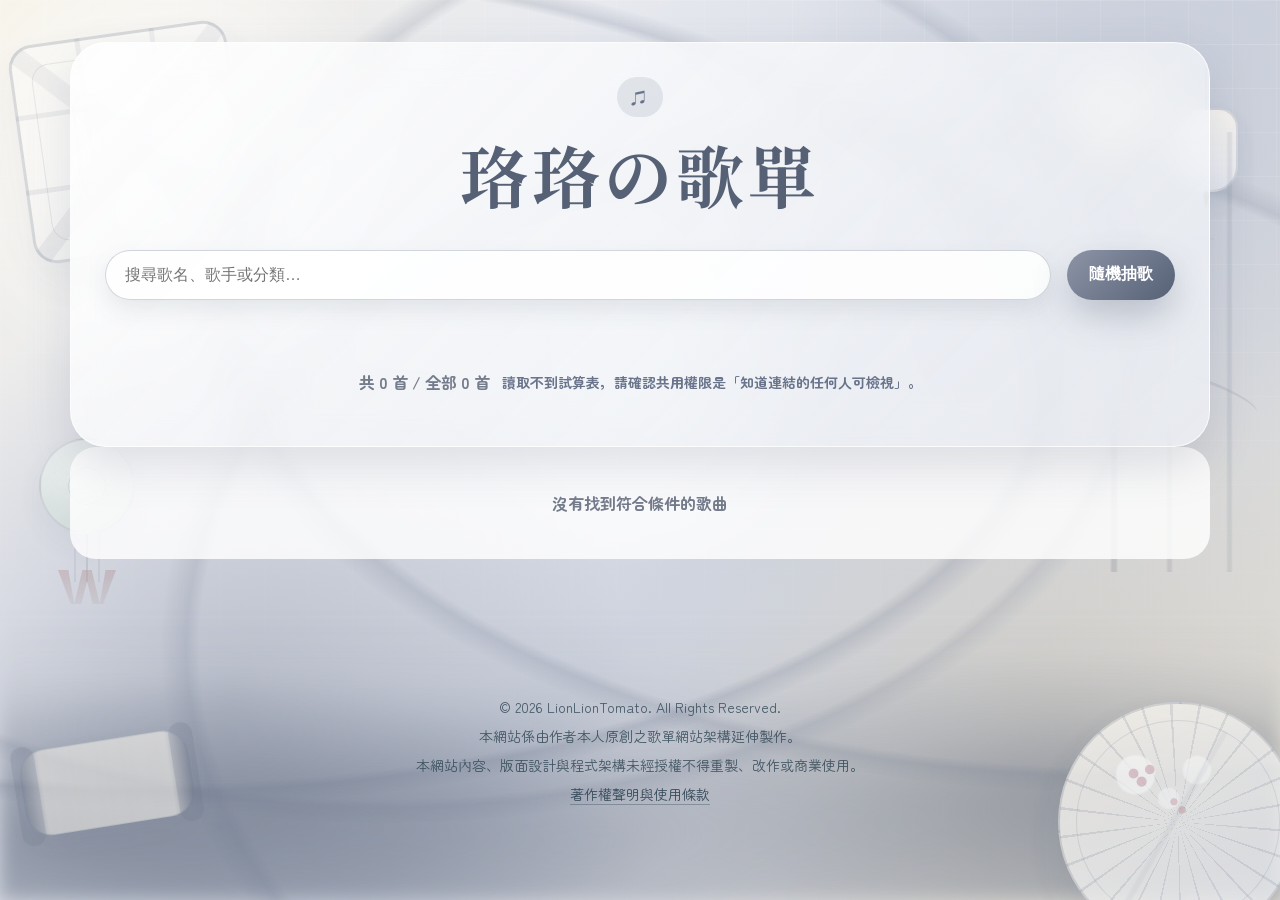
<file: index.html>
<!DOCTYPE html>
<html lang="zh-Hant">
<head>
  <meta charset="utf-8" />
  <meta name="viewport" content="width=device-width, initial-scale=1.0" />
  <title>珞珞の歌單</title>

  <link href="https://fonts.googleapis.com" rel="preconnect" />
  <link crossorigin href="https://fonts.gstatic.com" rel="preconnect" />

  <link rel="icon" href="data:image/svg+xml,<svg xmlns=%22http://www.w3.org/2000/svg%22 viewBox=%220 0 100 100%22><text y=%22.9em%22 font-size=%2290%22>🪭</text></svg>" />

  <link href="https://fonts.googleapis.com/css2?family=Noto+Serif+TC:wght@500;700&family=Zen+Maru+Gothic:wght@400;500;700&display=swap" rel="stylesheet" />
  <link href="style.css?v=20260625a" rel="stylesheet" />

  <style>
    .site-footer {
      position: relative;
      z-index: 2;
      max-width: 980px;
      margin: 40px auto 24px;
      padding: 22px 18px;
      text-align: center;
      font-family: "Zen Maru Gothic", "Noto Serif TC", serif;
      color: rgba(48, 70, 84, .86);
      font-size: 14px;
      line-height: 1.8;
    }

    .site-footer p {
      margin: 4px 0;
    }

    .site-footer a {
      color: rgba(48, 70, 84, .95);
      text-decoration: none;
      border-bottom: 1px solid rgba(48, 70, 84, .35);
    }

    .site-footer a:hover {
      opacity: .75;
    }
  </style>
</head>

<body>
  <div class="bg-art"></div>
  <div class="bg-mountain"></div>
  <div class="bg-clouds"></div>
  <div class="bg-moon"></div>
  <div class="bg-lantern"></div>
  <div class="bg-blossom"></div>
  <div class="bg-bamboo"></div>
  <div class="bg-jade"><span></span><i></i><b></b></div>
  <div class="bg-scroll"></div>
  <div class="bg-fan"></div>
  <div class="float-layer" id="floatLayer"></div>

  <main class="wrap">
    <section class="hero">
      <span class="eyebrow">♫</span>
      <h1 id="siteTitle">珞珞の歌單</h1>
      <p id="siteSubtitle"></p>

      <div class="controls">
        <input class="search" id="search" placeholder="搜尋歌名、歌手或分類…" />
        <button class="random" id="randomBtn" type="button">隨機抽歌</button>
      </div>

      <div class="tags" id="tags"></div>

      <div class="meta">
        <span id="count"></span>
        <span class="status" id="status"></span>
      </div>
    </section>

    <section class="grid" id="grid"></section>
    <div class="empty" id="empty">沒有找到符合條件的歌曲</div>
  </main>

  <footer class="site-footer">
    <p>© 2026 LionLionTomato. All Rights Reserved.</p>
    <p>本網站係由作者本人原創之歌單網站架構延伸製作。</p>
    <p>本網站內容、版面設計與程式架構未經授權不得重製、改作或商業使用。</p>
    <p><a href="copyright.html">著作權聲明與使用條款</a></p>
  </footer>

  <div class="modal" id="modal">
    <div class="modal-card">
      <h2 id="modalTitle">🪭珞珞推薦</h2>
      <div class="big" id="pickSong"></div>
      <div id="pickArtist"></div>
      <button class="close" id="closeModal" type="button">我是女孩，沒有積極！</button>
    </div>
  </div>

 <script src="script.js?v=20260625d" defer></script>
</body>
</html>
</file>
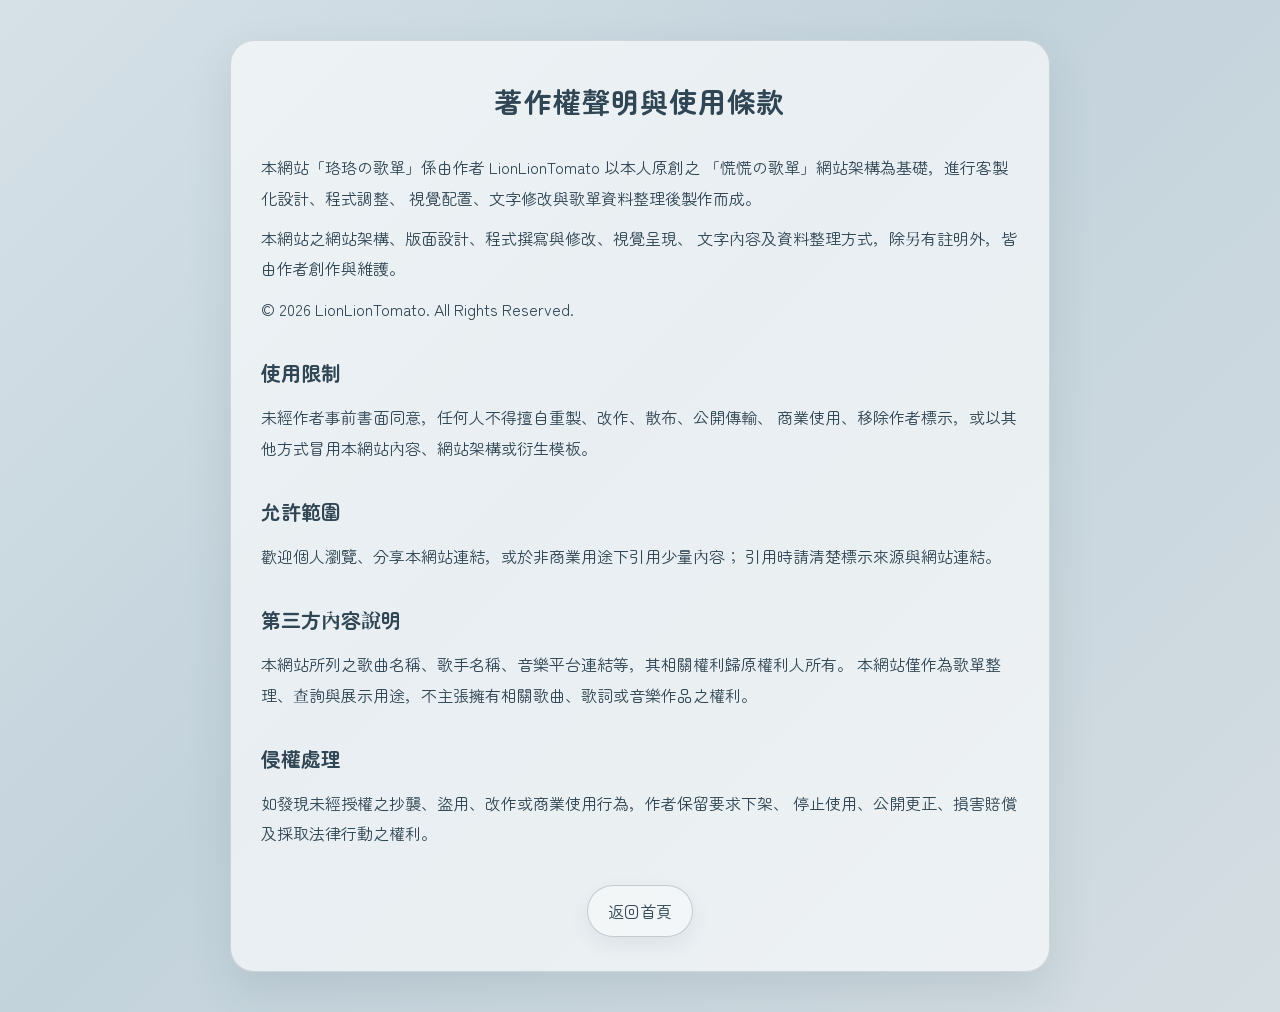
<file: copyright.html>
<!DOCTYPE html>
<html lang="zh-Hant">
<head>
  <meta charset="utf-8" />
  <meta name="viewport" content="width=device-width, initial-scale=1.0" />
  <title>著作權聲明｜珞珞の歌單</title>

  <link href="https://fonts.googleapis.com" rel="preconnect" />
  <link crossorigin href="https://fonts.gstatic.com" rel="preconnect" />
  <link rel="icon" href="data:image/svg+xml,<svg xmlns=%22http://www.w3.org/2000/svg%22 viewBox=%220 0 100 100%22><text y=%22.9em%22 font-size=%2290%22>🪭</text></svg>" />
  <link href="https://fonts.googleapis.com/css2?family=Noto+Serif+TC:wght@500;700&family=Zen+Maru+Gothic:wght@400;500;700&display=swap" rel="stylesheet" />

  <style>
    body {
      margin: 0;
      min-height: 100vh;
      padding: 40px 20px;
      box-sizing: border-box;
      font-family: "Zen Maru Gothic", "Noto Serif TC", serif;
      line-height: 1.9;
      color: #304654;
      background: linear-gradient(135deg, #d6e1e7 0%, #c3d3dc 45%, #d4dde2 100%);
    }

    .page {
      max-width: 820px;
      margin: 0 auto;
      background: rgba(255, 255, 255, 0.62);
      border: 1px solid rgba(48, 70, 84, 0.16);
      border-radius: 24px;
      padding: 34px 30px;
      box-shadow: 0 18px 45px rgba(48, 70, 84, 0.12);
      box-sizing: border-box;
    }

    h1 {
      margin: 0 0 24px;
      font-size: 28px;
      text-align: center;
      letter-spacing: 0.04em;
    }

    h2 {
      margin-top: 30px;
      margin-bottom: 8px;
      font-size: 20px;
    }

    p {
      margin: 10px 0;
      font-size: 16px;
    }

    a {
      color: #304654;
      text-decoration: none;
      border-bottom: 1px solid rgba(48, 70, 84, 0.35);
    }

    a:hover {
      opacity: 0.75;
    }

    .back {
      margin-top: 36px;
      text-align: center;
    }

    .back a {
      display: inline-block;
      padding: 10px 20px;
      border: 1px solid rgba(48, 70, 84, 0.24);
      border-radius: 999px;
      background: rgba(255, 255, 255, 0.42);
      box-shadow: 0 8px 20px rgba(48, 70, 84, 0.08);
    }

    @media (max-width: 600px) {
      body {
        padding: 24px 14px;
      }

      .page {
        padding: 28px 20px;
        border-radius: 20px;
      }

      h1 {
        font-size: 24px;
      }

      h2 {
        font-size: 18px;
      }

      p {
        font-size: 15px;
      }
    }
  </style>
</head>

<body>
  <main class="page">
    <h1>著作權聲明與使用條款</h1>

    <p>
      本網站「珞珞の歌單」係由作者 LionLionTomato 以本人原創之
      「慌慌の歌單」網站架構為基礎，進行客製化設計、程式調整、
      視覺配置、文字修改與歌單資料整理後製作而成。
    </p>

    <p>
      本網站之網站架構、版面設計、程式撰寫與修改、視覺呈現、
      文字內容及資料整理方式，除另有註明外，皆由作者創作與維護。
    </p>

    <p>© 2026 LionLionTomato. All Rights Reserved.</p>

    <h2>使用限制</h2>
    <p>
      未經作者事前書面同意，任何人不得擅自重製、改作、散布、公開傳輸、
      商業使用、移除作者標示，或以其他方式冒用本網站內容、網站架構或衍生模板。
    </p>

    <h2>允許範圍</h2>
    <p>
      歡迎個人瀏覽、分享本網站連結，或於非商業用途下引用少量內容；
      引用時請清楚標示來源與網站連結。
    </p>

    <h2>第三方內容說明</h2>
    <p>
      本網站所列之歌曲名稱、歌手名稱、音樂平台連結等，其相關權利歸原權利人所有。
      本網站僅作為歌單整理、查詢與展示用途，不主張擁有相關歌曲、歌詞或音樂作品之權利。
    </p>

    <h2>侵權處理</h2>
    <p>
      如發現未經授權之抄襲、盜用、改作或商業使用行為，作者保留要求下架、
      停止使用、公開更正、損害賠償及採取法律行動之權利。
    </p>

    <div class="back">
      <a href="./index.html">返回首頁</a>
    </div>
  </main>
</body>
</html>
</file>
<file: style.css>
:root{
  --main:#8d94a6;
  --main-900:#566176;
  --main-800:#69748b;
  --main-700:#7f889c;
  --main-600:#9fa7b7;
  --main-300:#c5cad5;
  --main-200:#dce1e9;
  --main-100:#eef1f6;
  --cream:#fbf7ee;
  --paper:#fffaf0;
  --ink:#3f4555;
  --muted:#747b8b;
  --white:rgba(255,255,255,.80);
  --shadow:0 18px 45px rgba(98,106,125,.18);
  --radius:26px;
}

*{box-sizing:border-box}
html{scroll-behavior:smooth}
body{
  margin:0;
  min-height:100vh;
  color:var(--ink);
  font-family:'Zen Maru Gothic','Noto Serif TC',system-ui,sans-serif;
  overflow-x:hidden;
  background:
    radial-gradient(circle at 12% 16%, rgba(255,255,255,.95), transparent 18%),
    radial-gradient(circle at 88% 14%, rgba(197,203,216,.82), transparent 26%),
    radial-gradient(circle at 18% 78%, rgba(141,148,166,.42), transparent 32%),
    radial-gradient(circle at 82% 80%, rgba(191,182,165,.30), transparent 30%),
    radial-gradient(circle at 50% 42%, rgba(255,255,255,.50), transparent 23%),
    linear-gradient(135deg,#f6f2e7 0%,#e7e9ef 28%,#cfd4df 58%,#e5e1d8 100%);
}

.bg-art,
.bg-blossom,
.bg-clouds,
.bg-mountain,
.bg-moon,
.bg-bamboo,
.bg-scroll,
.bg-fan,
.bg-lantern,
.bg-jade{
  position:fixed;
  pointer-events:none;
  z-index:0;
}

/* 宣紙格紋 */
.bg-art{
  inset:0;
  background-image:
    linear-gradient(rgba(255,255,255,.24) 1px, transparent 1px),
    linear-gradient(90deg, rgba(255,255,255,.18) 1px, transparent 1px);
  background-size:44px 44px;
  opacity:.82;
  mask-image:linear-gradient(to bottom,rgba(0,0,0,.72),transparent 88%);
}

/* 遠山水墨 */
.bg-mountain{
  left:0;
  right:0;
  bottom:0;
  height:46vh;
  background:
    radial-gradient(ellipse at 6% 86%, rgba(86,97,118,.40), transparent 34%),
    radial-gradient(ellipse at 22% 78%, rgba(86,97,118,.31), transparent 30%),
    radial-gradient(ellipse at 48% 86%, rgba(141,148,166,.28), transparent 35%),
    radial-gradient(ellipse at 84% 74%, rgba(86,97,118,.34), transparent 32%),
    radial-gradient(ellipse at 98% 88%, rgba(86,97,118,.27), transparent 28%),
    linear-gradient(to top, rgba(86,97,118,.18), transparent 70%);
  filter:blur(9px);
}

/* 古風雲紋 */
.bg-clouds{
  inset:0;
  opacity:.72;
  background:
    radial-gradient(ellipse at 12% 42%, transparent 55%, rgba(105,116,139,.28) 56%, transparent 58%),
    radial-gradient(ellipse at 30% 38%, transparent 58%, rgba(105,116,139,.20) 59%, transparent 61%),
    radial-gradient(ellipse at 88% 34%, transparent 55%, rgba(105,116,139,.24) 56%, transparent 58%),
    radial-gradient(ellipse at 70% 72%, transparent 55%, rgba(105,116,139,.22) 56%, transparent 58%);
}

/* 月亮 */
.bg-moon{
  right:8vw;
  top:68px;
  width:110px;
  height:110px;
  border-radius:50%;
  background:radial-gradient(circle at 38% 35%, rgba(255,250,235,.82), rgba(244,232,196,.38) 62%, transparent 70%);
  box-shadow:0 0 38px rgba(255,248,220,.32);
  opacity:.92;
}

/* 窗櫺 */
.bg-blossom{
  left:20px;
  top:32px;
  width:220px;
  height:220px;
  opacity:.72;
  border-radius:24px;
  border:3px solid rgba(86,97,118,.28);
  background:
    linear-gradient(rgba(255,255,255,.34), rgba(255,255,255,.08)),
    linear-gradient(90deg, transparent 31%, rgba(86,97,118,.16) 31%, rgba(86,97,118,.16) 33%, transparent 33%, transparent 66%, rgba(86,97,118,.16) 66%, rgba(86,97,118,.16) 68%, transparent 68%),
    linear-gradient(transparent 31%, rgba(86,97,118,.16) 31%, rgba(86,97,118,.16) 33%, transparent 33%, transparent 66%, rgba(86,97,118,.16) 66%, rgba(86,97,118,.16) 68%, transparent 68%),
    linear-gradient(45deg, transparent 47%, rgba(86,97,118,.13) 47%, rgba(86,97,118,.13) 53%, transparent 53%),
    linear-gradient(-45deg, transparent 47%, rgba(86,97,118,.13) 47%, rgba(86,97,118,.13) 53%, transparent 53%);
  box-shadow:0 18px 40px rgba(86,97,118,.10);
  transform:rotate(-8deg);
}
.bg-blossom::before,
.bg-blossom::after{
  content:"";
  position:absolute;
  inset:18px;
  border-radius:18px;
  border:1px solid rgba(86,97,118,.16);
}
.bg-blossom::after{
  inset:54px;
  border-radius:14px;
  border-width:2px;
}
.bg-blossom span{display:none}

/* 竹影 */
.bg-bamboo{
  right:-18px;
  top:132px;
  width:210px;
  height:440px;
  opacity:.52;
  background:
    linear-gradient(90deg, transparent 22px, rgba(98,106,125,.36) 24px, rgba(98,106,125,.36) 28px, transparent 30px),
    linear-gradient(90deg, transparent 78px, rgba(98,106,125,.28) 80px, rgba(98,106,125,.28) 83px, transparent 85px),
    linear-gradient(90deg, transparent 138px, rgba(98,106,125,.22) 140px, rgba(98,106,125,.22) 143px, transparent 145px);
  border-radius:12px;
}
.bg-bamboo::before,
.bg-bamboo::after{
  content:"";
  position:absolute;
  width:120px;
  height:24px;
  border-top:3px solid rgba(98,106,125,.26);
  border-radius:50%;
  transform:rotate(-22deg);
}
.bg-bamboo::before{left:12px;top:118px}
.bg-bamboo::after{left:52px;top:246px;transform:rotate(20deg)}


/* 左側玉佩 */
.bg-jade{
  left:26px;
  top:44%;
  width:122px;
  height:220px;
  opacity:.72;
}
.bg-jade::before{
  content:"";
  position:absolute;
  left:50%;
  top:0;
  width:2px;
  height:46px;
  transform:translateX(-50%);
  background:rgba(105,116,139,.28);
}
.bg-jade::after{
  content:"";
  position:absolute;
  left:50%;
  top:42px;
  width:92px;
  height:92px;
  transform:translateX(-50%);
  border-radius:50%;
  background:
    radial-gradient(circle at center, transparent 0 18px, rgba(105,116,139,.18) 18px 19px, transparent 19px),
    radial-gradient(circle at 35% 32%, rgba(255,255,255,.34), transparent 48%),
    linear-gradient(145deg, rgba(236,241,239,.94), rgba(196,211,205,.88));
  border:2px solid rgba(105,116,139,.20);
  box-shadow:0 12px 28px rgba(86,97,118,.10);
}
.bg-jade span,
.bg-jade i,
.bg-jade b{
  position:absolute;
  display:block;
}
.bg-jade span{
  left:50%;
  top:28px;
  width:16px;
  height:16px;
  transform:translateX(-50%) rotate(45deg);
  border-radius:4px;
  background:linear-gradient(145deg, rgba(236,241,239,.96), rgba(196,211,205,.90));
  border:1px solid rgba(105,116,139,.18);
}
.bg-jade i{
  left:50%;
  top:138px;
  width:2px;
  height:48px;
  transform:translateX(-50%);
  background:rgba(105,116,139,.24);
  box-shadow:-12px 0 0 rgba(105,116,139,.14), 12px 0 0 rgba(105,116,139,.14);
}
.bg-jade b{
  left:50%;
  top:174px;
  width:58px;
  height:34px;
  transform:translateX(-50%);
  background:
    linear-gradient(180deg, rgba(166,124,124,.60), rgba(166,124,124,.22));
  clip-path:polygon(0 0, 18% 0, 28% 100%, 42% 0, 58% 0, 72% 100%, 82% 0, 100% 0, 78% 100%, 60% 100%, 50% 34%, 40% 100%, 22% 100%);
  opacity:.72;
}

/* 卷軸 */
.bg-scroll{
  left:22px;
  bottom:74px;
  width:170px;
  height:86px;
  opacity:.68;
  transform:rotate(-9deg);
  background:linear-gradient(90deg, rgba(98,106,125,.20), rgba(255,250,240,.70) 12%, rgba(255,250,240,.76) 88%, rgba(98,106,125,.20));
  border:1px solid rgba(98,106,125,.16);
  border-radius:26px;
  box-shadow:0 10px 24px rgba(98,106,125,.10);
}
.bg-scroll::before,
.bg-scroll::after{
  content:"";
  position:absolute;
  top:-7px;
  width:24px;
  height:100px;
  border-radius:999px;
  background:rgba(98,106,125,.24);
}
.bg-scroll::before{left:-8px}
.bg-scroll::after{right:-8px}


/* 右上角燈籠 */
.bg-lantern{
  right:42px;
  top:108px;
  width:64px;
  height:84px;
  border-radius:20px 20px 26px 26px;
  background:
    linear-gradient(180deg, rgba(255,250,244,.96), rgba(236,239,245,.92)),
    repeating-linear-gradient(90deg, transparent 0 8px, rgba(105,116,139,.12) 8px 10px, transparent 10px 18px);
  border:2px solid rgba(105,116,139,.22);
  box-shadow:0 12px 24px rgba(86,97,118,.14);
  opacity:.84;
}
.bg-lantern::before{
  content:"";
  position:absolute;
  left:50%;
  top:-42px;
  width:2px;
  height:42px;
  transform:translateX(-50%);
  background:rgba(105,116,139,.32);
}
.bg-lantern::after{
  content:"";
  position:absolute;
  left:50%;
  bottom:-18px;
  width:18px;
  height:18px;
  transform:translateX(-50%);
  background:linear-gradient(180deg, rgba(166,144,116,.95), rgba(124,96,64,.92));
  clip-path:polygon(50% 0, 66% 30%, 50% 100%, 34% 30%);
  box-shadow:0 8px 12px rgba(86,97,118,.10);
}

/* 團扇 */
.bg-fan{
  right:-18px;
  bottom:-42px;
  width:240px;
  height:240px;
  border-radius:50%;
  opacity:.84;
  background:
    radial-gradient(circle at 32% 30%, rgba(255,255,255,.76) 0 8%, transparent 9%),
    radial-gradient(circle at 46% 40%, rgba(255,255,255,.64) 0 5%, transparent 6%),
    radial-gradient(circle at 58% 28%, rgba(255,255,255,.68) 0 6%, transparent 7%),
    repeating-conic-gradient(from -18deg, rgba(105,116,139,.18) 0deg, rgba(105,116,139,.18) 1.3deg, transparent 1.3deg, transparent 14deg),
    linear-gradient(145deg, rgba(251,247,238,.94), rgba(228,232,239,.92));
  border:2px solid rgba(86,97,118,.20);
  box-shadow:0 18px 38px rgba(86,97,118,.14);
}
.bg-fan::before{
  content:"";
  position:absolute;
  left:44%;
  bottom:-82px;
  width:16px;
  height:106px;
  border-radius:16px;
  transform:rotate(10deg);
  background:linear-gradient(180deg, rgba(166,144,116,.92), rgba(124,96,64,.90));
  box-shadow:0 8px 14px rgba(86,97,118,.10);
}
.bg-fan::after{
  content:"";
  position:absolute;
  inset:16px;
  border-radius:50%;
  border:1.5px solid rgba(105,116,139,.18);
  background:
    radial-gradient(circle at 32% 30%, rgba(173,93,113,.34) 0 2.3%, transparent 2.8%),
    radial-gradient(circle at 28% 26%, rgba(173,93,113,.34) 0 2.1%, transparent 2.6%),
    radial-gradient(circle at 36% 24%, rgba(173,93,113,.34) 0 2.1%, transparent 2.6%),
    radial-gradient(circle at 52% 44%, rgba(173,93,113,.30) 0 2.2%, transparent 2.7%),
    radial-gradient(circle at 48% 40%, rgba(173,93,113,.30) 0 2.0%, transparent 2.5%),
    linear-gradient(120deg, transparent 47%, rgba(105,116,139,.08) 48%, rgba(105,116,139,.08) 49.1%, transparent 50%);
}


body::before,
body::after{content:none !important}

.float-layer{position:fixed;inset:0;pointer-events:none;overflow:hidden;z-index:0}
.float{
  position:absolute;
  bottom:-8vh;
  font-size:clamp(18px,2.6vw,32px);
  opacity:.46;
  color:var(--main-900);
  filter:drop-shadow(0 8px 12px rgba(98,106,125,.15));
  animation:rise var(--dur) linear infinite;
  left:var(--left);
  animation-delay:var(--delay);
}
@keyframes rise{0%{transform:translateY(0) rotate(0deg);opacity:0}15%{opacity:.48}100%{transform:translateY(-112vh) rotate(360deg);opacity:0}}

.wrap{position:relative;z-index:1;max-width:1180px;margin:0 auto;padding:42px 20px 70px}
.hero{
  padding:34px;
  border-radius:36px;
  background:linear-gradient(135deg,rgba(255,255,255,.84),rgba(238,241,246,.76));
  box-shadow:var(--shadow);
  border:1px solid rgba(255,255,255,.76);
  backdrop-filter:blur(18px);
  text-align:center !important;
  display:flex !important;
  flex-direction:column !important;
  align-items:center !important;
}
.eyebrow{
  display:inline-flex;
  gap:8px;
  align-items:center;
  justify-content:center;
  padding:8px 14px;
  border-radius:999px;
  background:rgba(141,148,166,.20);
  color:var(--main-800);
  font-weight:700;
  letter-spacing:.08em;
  margin:0 auto;
  text-align:center !important;
}
.hero h1{
  font-family:'Noto Serif TC',serif;
  font-size:clamp(36px,6vw,68px);
  line-height:1.1;
  margin:20px 0 12px;
  color:var(--main-900);
  letter-spacing:.06em;
  text-align:center !important;
  width:100%;
}
.hero p{
  margin:0;
  color:var(--muted);
  font-size:17px;
  line-height:1.9;
  text-align:center !important;
  width:100%;
}
.controls{display:grid;grid-template-columns:1fr auto;gap:16px;margin:26px 0 18px;width:100%}
.search{width:100%;border:0;outline:0;border-radius:999px;background:rgba(255,255,255,.86);padding:16px 20px;font-size:16px;color:var(--ink);box-shadow:inset 0 0 0 1px rgba(105,116,139,.30),0 10px 22px rgba(86,97,118,.12)}
.random{border:0;border-radius:999px;padding:0 22px;background:linear-gradient(135deg,var(--main),var(--main-900));color:white;font-weight:800;font-size:16px;cursor:pointer;box-shadow:0 16px 34px rgba(86,97,118,.30);transition:.22s}
.random:hover{transform:translateY(-2px)}
.tags{display:flex;flex-wrap:wrap;gap:10px;margin:20px 0 26px;width:100%}
.tag{--tag:#8d94a6;--tagLight:#f2f3f6;border:1px solid rgba(105,116,139,.22);background:linear-gradient(135deg,rgba(255,255,255,.84),var(--tagLight));color:#677084;padding:10px 16px;border-radius:999px;font-weight:800;cursor:pointer;box-shadow:0 10px 22px rgba(86,97,118,.12);transition:.22s}
.tag:hover{transform:translateY(-2px);box-shadow:0 13px 26px rgba(98,106,125,.14)}
.tag.active{background:linear-gradient(135deg,var(--tag),var(--main-900));color:white;border-color:transparent;box-shadow:0 15px 28px rgba(98,106,125,.25);transform:translateY(-2px)}
.meta{display:flex;align-items:center;justify-content:space-between;gap:12px;margin:6px 2px 18px;color:#747b8b;font-weight:700}
.status{font-size:14px;color:#69748b}
.grid{display:grid;grid-template-columns:repeat(auto-fill,minmax(230px,1fr));gap:18px}
.card{
  position:relative;
  min-height:150px;
  padding:22px 18px 56px;
  border-radius:var(--radius);
  background:linear-gradient(145deg,rgba(255,255,255,.90),rgba(238,241,246,.82));
  border:1px solid rgba(255,255,255,.8);
  box-shadow:0 18px 36px rgba(86,97,118,.16);
  overflow:hidden;
  transition:.22s;
  isolation:isolate;
}
.card:hover{transform:translateY(-4px)}
.card::after{
  content:'🪭';
  position:absolute;
  right:15px;
  top:12px;
  width:56px;
  height:56px;
  display:grid;
  place-items:center;
  border-radius:18px;
  background:rgba(141,148,166,.16);
  border:1px solid rgba(141,148,166,.10);
  box-shadow:0 10px 22px rgba(98,106,125,.08);
  font-size:34px;
  line-height:1;
  opacity:.52;
  transform:rotate(-10deg);
  pointer-events:none;
  z-index:0;
  color:var(--main-800);
}
.song,.artist,.cat{position:relative;z-index:1}
.song{
  font-family:'Noto Serif TC',serif;
  font-size:24px;
  font-weight:700;
  color:var(--main-900);
  margin:0 0 9px;
  padding-right:70px;
}
.artist{font-size:15px;color:var(--muted);font-weight:700;margin-bottom:12px}
.cat{display:inline-flex;max-width:100%;padding:6px 11px;border-radius:999px;background:rgba(141,148,166,.20);color:#5e667a;font-size:13px;font-weight:700;line-height:1.5}
.copy{
  position:absolute;
  right:14px;
  bottom:14px;
  z-index:2;
  border:0;
  border-radius:999px;
  padding:8px 13px;
  background:#d7dce6;
  color:#677084;
  font-weight:800;
  cursor:pointer;
  transition:.2s;
}
.copy:hover{background:#c3cad8}
.copy.done{background:var(--main);color:white}
.empty{display:none;text-align:center;padding:44px;border-radius:26px;background:rgba(255,255,255,.82);color:#747b8b;font-weight:700}
.picked{animation:pulse 1.4s ease 1;box-shadow:0 0 0 4px rgba(105,116,139,.24),0 18px 45px rgba(98,106,125,.2)}
@keyframes pulse{0%,100%{transform:scale(1)}35%{transform:scale(1.035)}}
.modal{position:fixed;inset:0;z-index:8;display:none;place-items:center;background:rgba(63,69,85,.28);backdrop-filter:blur(6px);padding:18px}
.modal.show{display:grid}
.modal-card{max-width:420px;width:100%;background:linear-gradient(135deg,#ffffff,#edf1f6);border-radius:30px;padding:30px;box-shadow:0 30px 70px rgba(63,69,85,.28);text-align:center}
.modal h2{font-family:'Noto Serif TC',serif;margin:0 0 12px;color:var(--main-900)}
.modal .big{font-size:30px;font-family:'Noto Serif TC',serif;font-weight:700;margin:12px 0;color:var(--main-900)}
.close{margin-top:16px;border:0;border-radius:999px;background:var(--main);color:white;padding:11px 20px;font-weight:800;cursor:pointer}

@media(max-width:680px){
  .wrap{padding:24px 14px 50px}
  .hero{padding:24px 18px;border-radius:28px}
  .controls{grid-template-columns:1fr}
  .random{height:50px}
  .grid{grid-template-columns:1fr}
  .tag{padding:10px 13px}
  .card::after{right:14px;top:12px;width:52px;height:52px;font-size:32px}
  .song{padding-right:64px}
  .bg-moon{width:90px;height:90px;right:10vw;top:44px}
  .bg-lantern{right:20px;top:88px;width:48px;height:64px;opacity:.74}
  .bg-bamboo{right:-70px;opacity:.28}
  .bg-jade{left:-18px;top:48%;width:86px;height:160px;opacity:.52}
  .bg-jade::before{height:34px}
  .bg-jade::after{top:32px;width:62px;height:62px}
  .bg-jade span{top:22px;width:12px;height:12px}
  .bg-jade i{top:96px;height:34px;box-shadow:-8px 0 0 rgba(105,116,139,.12), 8px 0 0 rgba(105,116,139,.12)}
  .bg-jade b{top:122px;width:40px;height:24px}
  .bg-scroll{left:-54px;bottom:42px;opacity:.38}
  .bg-fan{width:180px;height:180px;right:-24px;bottom:-30px;opacity:.76}
  .bg-fan::before{height:78px;bottom:-60px;width:12px}
}
</file>
